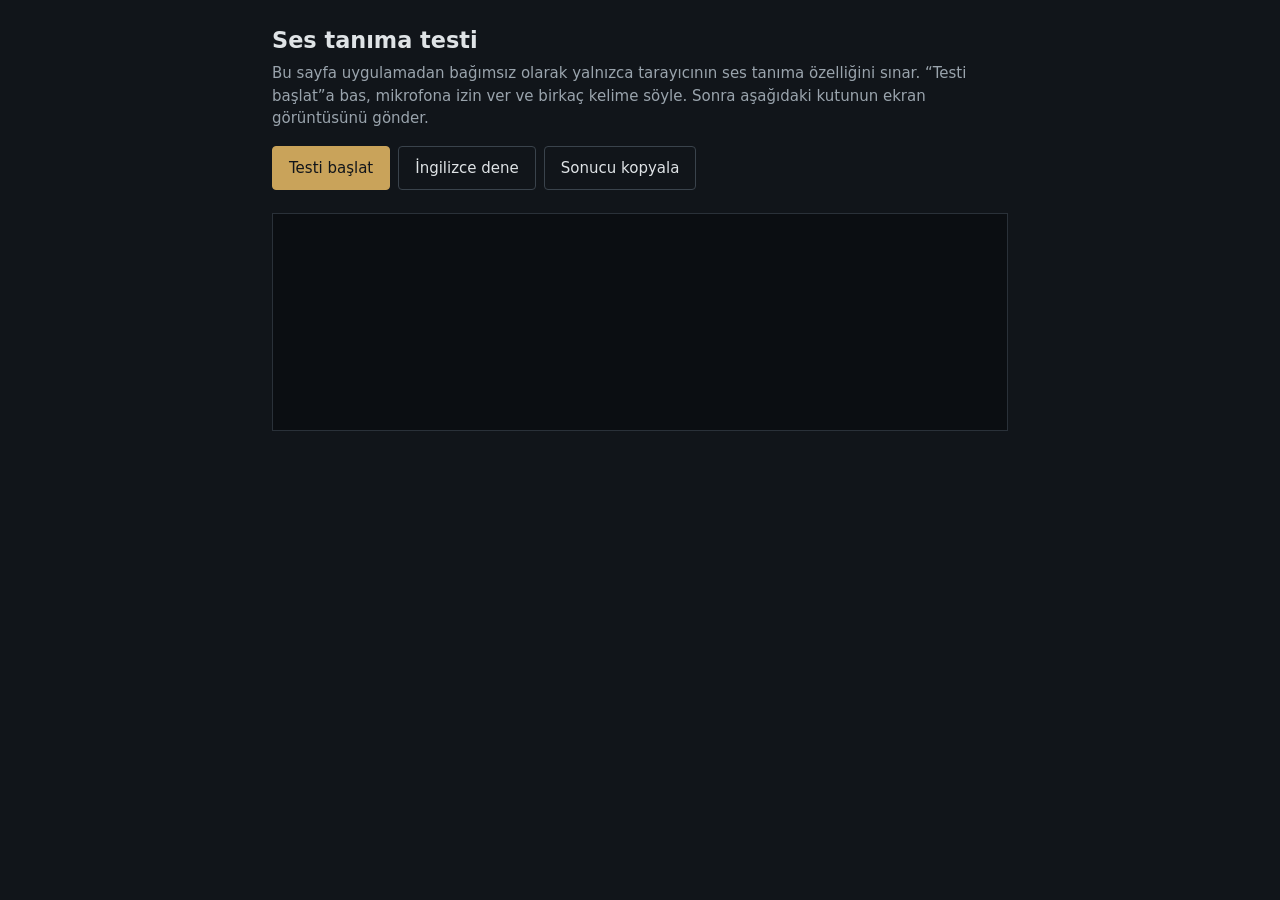
<file: ses-test.html>
<!doctype html>
<html lang="tr"><head><meta charset="utf-8"><meta name="viewport" content="width=device-width, initial-scale=1">
<title>Ses tanıma testi</title>
<style>
body{margin:0;background:#11151a;color:#dfe3e6;font:15px/1.5 system-ui,sans-serif}
main{max-width:46rem;margin:auto;padding:24px 16px}
h1{font-size:1.4rem;margin:0 0 .3rem} p{color:#9aa4ad;margin:.2rem 0 1rem}
button{font:inherit;padding:.6rem 1rem;border:1px solid #c9a35a;background:#c9a35a;color:#11151a;border-radius:4px;cursor:pointer;margin:0 .5rem .5rem 0}
button.alt{background:transparent;color:#dfe3e6;border-color:#3a434c}
pre{background:#0b0e12;border:1px solid #2a3139;padding:12px;white-space:pre-wrap;word-break:break-word;min-height:12rem}
.ok{color:#7fd1a8}.bad{color:#f08a8a}
</style></head><body><main>
<h1>Ses tanıma testi</h1>
<p>Bu sayfa uygulamadan bağımsız olarak yalnızca tarayıcının ses tanıma özelliğini sınar. “Testi başlat”a bas, mikrofona izin ver ve birkaç kelime söyle. Sonra aşağıdaki kutunun ekran görüntüsünü gönder.</p>
<button id="go">Testi başlat</button><button class="alt" id="en">İngilizce dene</button><button class="alt" id="copy">Sonucu kopyala</button>
<pre id="log"></pre>
</main>
<script>
const L = document.getElementById('log');
const log = (t, c) => { const s = document.createElement('span'); if (c) s.className = c; s.textContent = new Date().toLocaleTimeString('tr-TR') + '  ' + t + '\n'; L.appendChild(s); };
async function env() {
  const b = navigator.userAgentData ? navigator.userAgentData.brands.map(x => x.brand + ' ' + x.version).join(', ') : '(yok)';
  log('Tarayıcı: ' + b);
  log('Kullanıcı aracısı: ' + navigator.userAgent.replace(/^Mozilla\/5\.0 /, ''));
  log('Güvenli bağlam: ' + isSecureContext + ' · adres: ' + location.origin);
  log('Çevrimiçi: ' + navigator.onLine);
  log('SpeechRecognition: ' + (window.SpeechRecognition ? 'standart' : window.webkitSpeechRecognition ? 'webkit' : 'YOK'), (window.SpeechRecognition || window.webkitSpeechRecognition) ? 'ok' : 'bad');
  try { const p = await navigator.permissions.query({name: 'microphone'}); log('Mikrofon izni: ' + p.state); } catch (e) { log('Mikrofon izni sorgulanamadı'); }
  try { const t0 = performance.now(); await fetch('https://www.google.com/generate_204', {mode: 'no-cors', cache: 'no-store'}); log('google.com erişimi: var (' + Math.round(performance.now() - t0) + ' ms)', 'ok'); }
  catch (e) { log('google.com erişimi: YOK (' + e.message + ')', 'bad'); }
}
async function run(lang) {
  L.textContent = ''; await env();
  try { const s = await navigator.mediaDevices.getUserMedia({audio: true}); const tr = s.getAudioTracks()[0]; log('Mikrofon: açıldı (' + tr.label + ')', 'ok'); s.getTracks().forEach(t => t.stop()); }
  catch (e) { log('Mikrofon: AÇILAMADI (' + e.name + ': ' + e.message + ')', 'bad'); }
  const SR = window.SpeechRecognition || window.webkitSpeechRecognition; if (!SR) return;
  const r = new SR(); r.lang = lang; r.continuous = true; r.interimResults = true;
  for (const ev of ['start', 'audiostart', 'soundstart', 'speechstart', 'speechend', 'soundend', 'audioend', 'end']) r.addEventListener(ev, () => log('olay: ' + ev));
  r.onresult = e => { const x = e.results[e.results.length - 1]; log((x.isFinal ? 'SONUÇ: ' : 'ara: ') + x[0].transcript, x.isFinal ? 'ok' : ''); };
  r.onerror = e => log('HATA: ' + e.error + (e.message ? ' (' + e.message + ')' : ''), 'bad');
  log('Ses tanıma başlıyor, dil: ' + lang + '. Şimdi konuş…');
  try { r.start(); } catch (e) { log('Başlatılamadı: ' + e.message, 'bad'); }
  setTimeout(() => { try { r.stop(); } catch (e) {} log('Test bitti (15 sn).'); }, 15000);
}
document.getElementById('go').onclick = () => run('tr-TR');
document.getElementById('en').onclick = () => run('en-US');
document.getElementById('copy').onclick = () => navigator.clipboard.writeText(L.innerText).then(() => log('Panoya kopyalandı.', 'ok'), () => log('Kopyalanamadı; metni elle seç.', 'bad'));
</script></body></html>
</file>
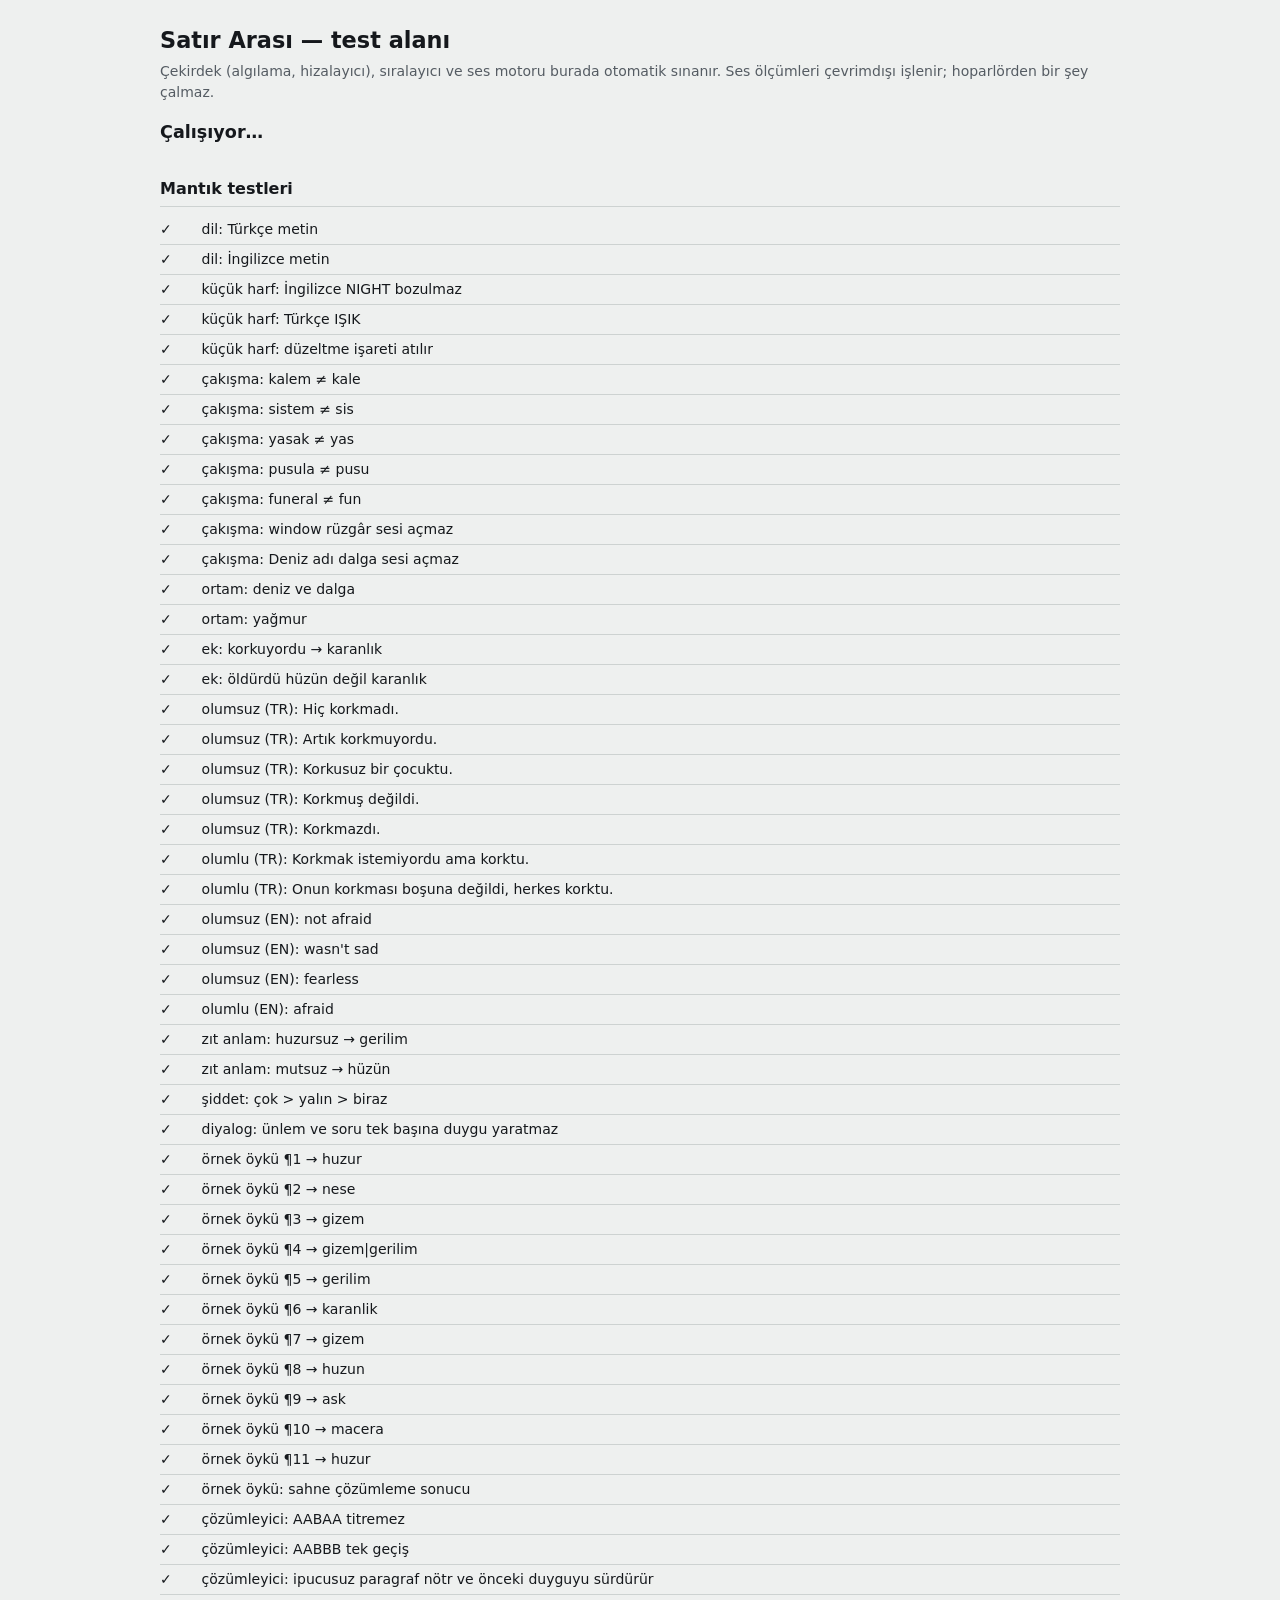
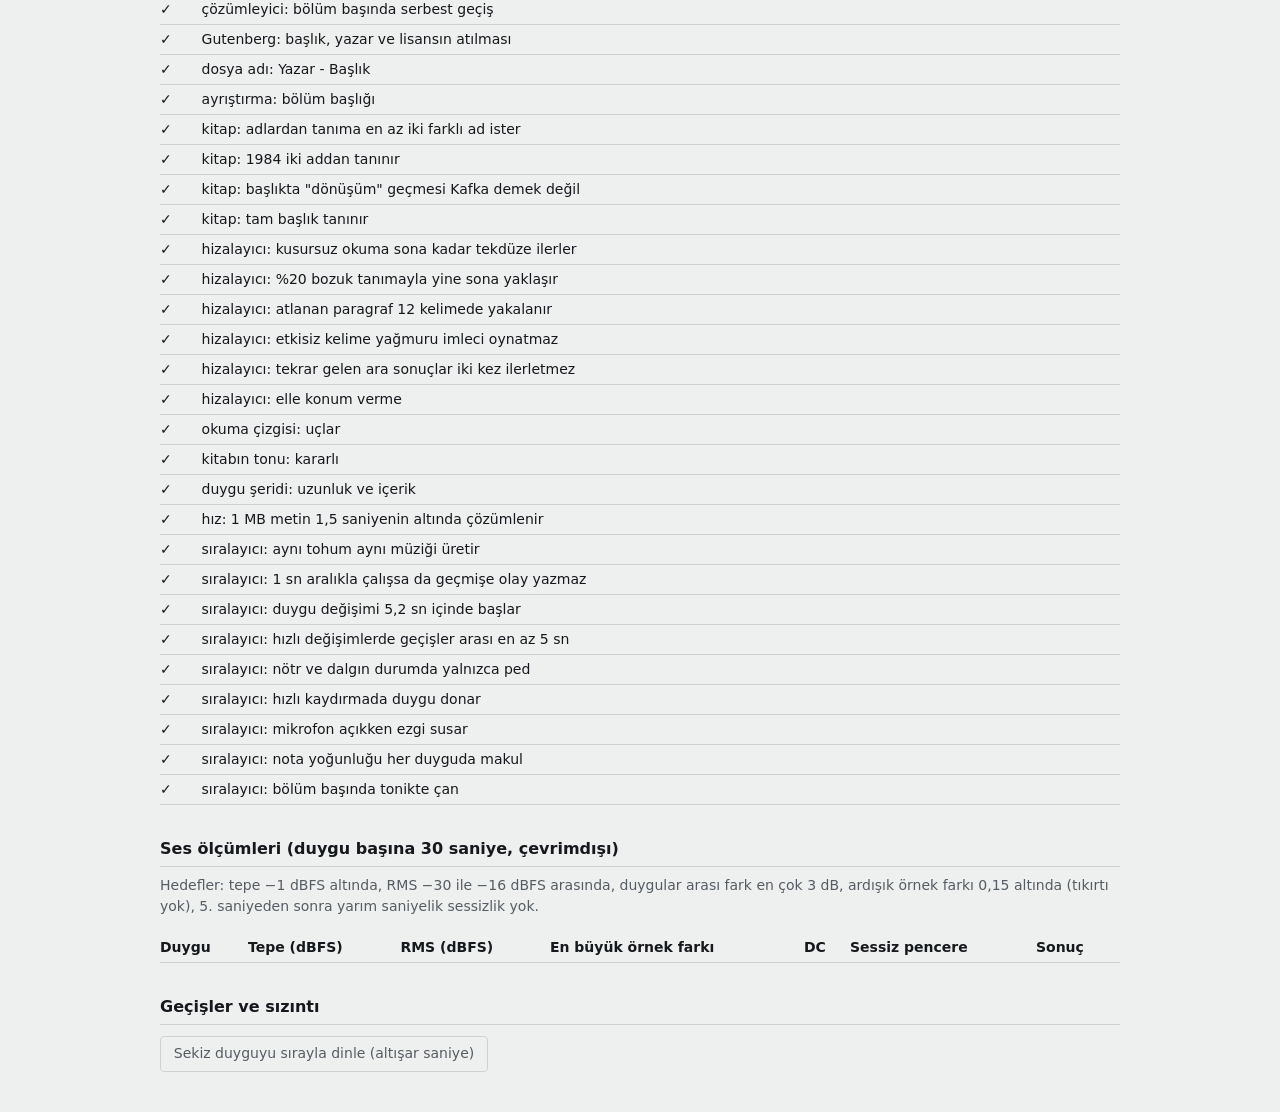
<file: test.html>
<!doctype html>
<html lang="tr"><head><meta charset="utf-8"><meta name="viewport" content="width=device-width, initial-scale=1">
<title>Satır Arası — test alanı</title>
<style>
:root{--bg:#EEF0EF;--fg:#15181C;--mut:#555C63;--rule:#CDD2D1;--ok:#2C7F78;--bad:#B03A5B}
@media (prefers-color-scheme:dark){:root{--bg:#0F1215;--fg:#C8CDD0;--mut:#8A9299;--rule:#272D33;--ok:#6FC2B6;--bad:#EC8CA3;color-scheme:dark}}
body{margin:0;background:var(--bg);color:var(--fg);font:14px/1.5 system-ui,sans-serif}
main{max-width:60rem;margin:auto;padding:1.5rem max(16px,env(safe-area-inset-left,0px))}
h1{font-size:1.4rem;margin:0 0 .2rem} h2{font-size:1rem;margin:2rem 0 .5rem;border-bottom:1px solid var(--rule);padding-bottom:.3rem}
p{color:var(--mut);margin:.2rem 0 1rem} .sum{font-size:1.1rem;font-weight:600}
table{border-collapse:collapse;width:100%;font-variant-numeric:tabular-nums} td,th{text-align:left;padding:.25rem .6rem .25rem 0;border-bottom:1px solid var(--rule);vertical-align:top}
.ok{color:var(--ok)} .bad{color:var(--bad);font-weight:600} .wrapx{overflow-x:auto}
button{font:inherit;padding:.4rem .8rem;border:1px solid var(--rule);background:transparent;color:inherit;border-radius:4px;cursor:pointer}
</style></head><body><main>
<h1>Satır Arası — test alanı</h1>
<p>Çekirdek (algılama, hizalayıcı), sıralayıcı ve ses motoru burada otomatik sınanır. Ses ölçümleri çevrimdışı işlenir; hoparlörden bir şey çalmaz.</p>
<div class="sum" id="sum">Çalışıyor…</div>
<h2>Mantık testleri</h2><div class="wrapx"><table id="logic"></table></div>
<h2>Ses ölçümleri (duygu başına 30 saniye, çevrimdışı)</h2>
<p>Hedefler: tepe −1 dBFS altında, RMS −30 ile −16 dBFS arasında, duygular arası fark en çok 3 dB, ardışık örnek farkı 0,15 altında (tıkırtı yok), 5. saniyeden sonra yarım saniyelik sessizlik yok.</p>
<div class="wrapx"><table id="audio"></table></div>
<h2>Geçişler ve sızıntı</h2><div class="wrapx"><table id="misc"></table></div>
<p><button id="listen">Sekiz duyguyu sırayla dinle (altışar saniye)</button></p>
</main>
<script src="core.js"></script><script src="engine.js"></script><script src="tests/cases.js"></script>
<script>
const row = (tb, cells, cls) => { const tr = document.createElement('tr'); cells.forEach((c, i) => { const td = document.createElement(cls === 'h' ? 'th' : 'td'); td.textContent = c; if (cls && cls !== 'h' && i === cells.length - 1) td.className = cls; tr.appendChild(td); }); document.getElementById(tb).appendChild(tr); };
const dB = x => x > 0 ? 20 * Math.log10(x) : -Infinity;
const R = window.__results = {logic: [], audio: [], misc: [], done: false};
function measure(buf, fromSec) {
  const sr = buf.sampleRate, a = buf.getChannelData(0), b = buf.getChannelData(1), s0 = Math.floor(fromSec * sr), win = Math.floor(sr * 0.5);
  let peak = 0, sq = 0, delta = 0, dc = 0, silent = 0;
  for (let i = 1; i < a.length; i++) { const m = (a[i] + b[i]) / 2, ab = Math.max(Math.abs(a[i]), Math.abs(b[i])); if (ab > peak) peak = ab; const d = Math.abs(a[i] - a[i - 1]); if (d > delta) delta = d; if (i >= s0) { sq += m * m; dc += m; } }
  for (let w = s0; w + win <= a.length; w += win) { let e = 0; for (let i = w; i < w + win; i++) e += a[i] * a[i]; if (dB(Math.sqrt(e / win)) < -60) silent++; }
  const n = a.length - s0;
  return {peak: dB(peak), rms: dB(Math.sqrt(sq / n)), delta, dc: Math.abs(dc / n), silent};
}
async function render(secs, script) {
  const ctx = new OfflineAudioContext(2, 44100 * secs, 44100), e = Engine.create(ctx, {seed: 11, offline: true, volume: 0.6});
  script(e); return {buf: await ctx.startRendering(), e};
}
(async () => {
  const cc = coreCases(Core), logic = [...cc, ...Engine.selfTest()];
  R.logic = logic.map(r => ({name: r.name, ok: r.ok, detail: r.detail})); R.perfMs = cc.perfMs;
  for (const r of logic) row('logic', [r.ok ? '✓' : '✗', r.name, r.detail || ' '], r.ok ? 'ok' : 'bad');
  row('audio', ['Duygu', 'Tepe (dBFS)', 'RMS (dBFS)', 'En büyük örnek farkı', 'DC', 'Sessiz pencere', 'Sonuç'], 'h');
  const t0 = performance.now();
  for (let m = 0; m < 8; m++) {
    const {buf} = await render(30, e => { e.set({mood: m, intensity: 0.6, confidence: 0.7, ambience: []}); e.advanceTo(30); });
    const x = measure(buf, 5), ok = x.peak < -1 && x.rms > -30 && x.rms < -16 && x.delta < 0.15 && x.silent === 0 && x.dc < 0.001;
    R.audio.push(Object.assign({mood: Core.MOODS[m], ok}, x));
    row('audio', [Core.INFO[Core.MOODS[m]].ad, x.peak.toFixed(1), x.rms.toFixed(1), x.delta.toFixed(3), x.dc.toFixed(5), x.silent, ok ? 'geçti' : 'KALDI'], ok ? 'ok' : 'bad');
  }
  const rmss = R.audio.map(a => a.rms), spread = Math.max(...rmss) - Math.min(...rmss);
  const M = (name, val, ok) => { R.misc.push({name, val, ok}); row('misc', [ok ? '✓' : '✗', name, val], ok ? 'ok' : 'bad'); };
  M('Duygular arası ses yüksekliği farkı en çok 3 dB', spread.toFixed(1) + ' dB', spread <= 3);
  { const {buf} = await render(64, e => { for (let k = 0; k < 8; k++) { e.set({mood: (k * 3) % 8, intensity: 0.4 + (k % 3) * 0.3, confidence: 0.6, ambience: k % 2 ? ['rain'] : ['sea', 'wind']}); e.advanceTo((k + 1) * 8); } });
    const x = measure(buf, 5); M('Sekiz geçiş ve ortam sesleri: tepe, tıkırtı, sessizlik', `tepe ${x.peak.toFixed(1)} dBFS, fark ${x.delta.toFixed(3)}, sessiz ${x.silent}`, x.peak < -1 && x.delta < 0.15 && x.silent === 0); }
  { const {buf} = await render(30, e => { e.set({mood: 4, intensity: 0.6, confidence: 0.7, mic: true, ambience: []}); e.advanceTo(30); });
    const x = measure(buf, 5), base = R.audio[4].rms; M('Mikrofon kipinde müzik en az 5 dB kısılır', (base - x.rms).toFixed(1) + ' dB', base - x.rms >= 5); }
  { const ctx = new OfflineAudioContext(2, 44100, 44100), e = Engine.create(ctx, {seed: 3, offline: true});
    e.set({mood: 0, ambience: ['rain', 'wind', 'sea']}); e.advanceTo(1); const n0 = e.nodes;
    for (let k = 0; k < 200; k++) { e.set({mood: k % 8, intensity: (k % 5) / 4, ambience: [['rain'], ['wind'], ['sea']][k % 3]}); e.advanceTo(1 + (k + 1) * 6); }
    M('200 duygu değişiminden sonra düğüm sayısı değişmez', n0 + ' → ' + e.nodes, e.nodes === n0); }
  M('8 × 30 saniyelik ses işleme süresi', Math.round(performance.now() - t0) + ' ms', true);
  const bad = logic.filter(r => !r.ok).length + R.audio.filter(a => !a.ok).length + R.misc.filter(m => !m.ok).length;
  const tot = logic.length + R.audio.length + R.misc.length;
  document.getElementById('sum').textContent = bad ? `${bad} / ${tot} kontrol başarısız` : `${tot} kontrolün tamamı geçti`;
  document.getElementById('sum').className = 'sum ' + (bad ? 'bad' : 'ok');
  R.bad = bad; R.total = tot; R.spread = spread; R.done = true;
})().catch(e => { document.getElementById('sum').textContent = 'Test alanı hata verdi: ' + e.message; document.getElementById('sum').className = 'sum bad'; R.error = e.message + ' ' + e.stack; R.done = true; });
let live = null;
document.getElementById('listen').addEventListener('click', async () => {
  if (!live) live = Engine.create(new AudioContext(), {seed: 5});
  await live.start(); let k = 0; live.set({mood: 0, intensity: 0.7, confidence: 0.9});
  const iv = setInterval(() => { k++; if (k >= 8) { clearInterval(iv); live.stop(); return; } live.set({mood: k, intensity: 0.7, confidence: 0.9}); }, 6000);
});
</script></body></html>
</file>
